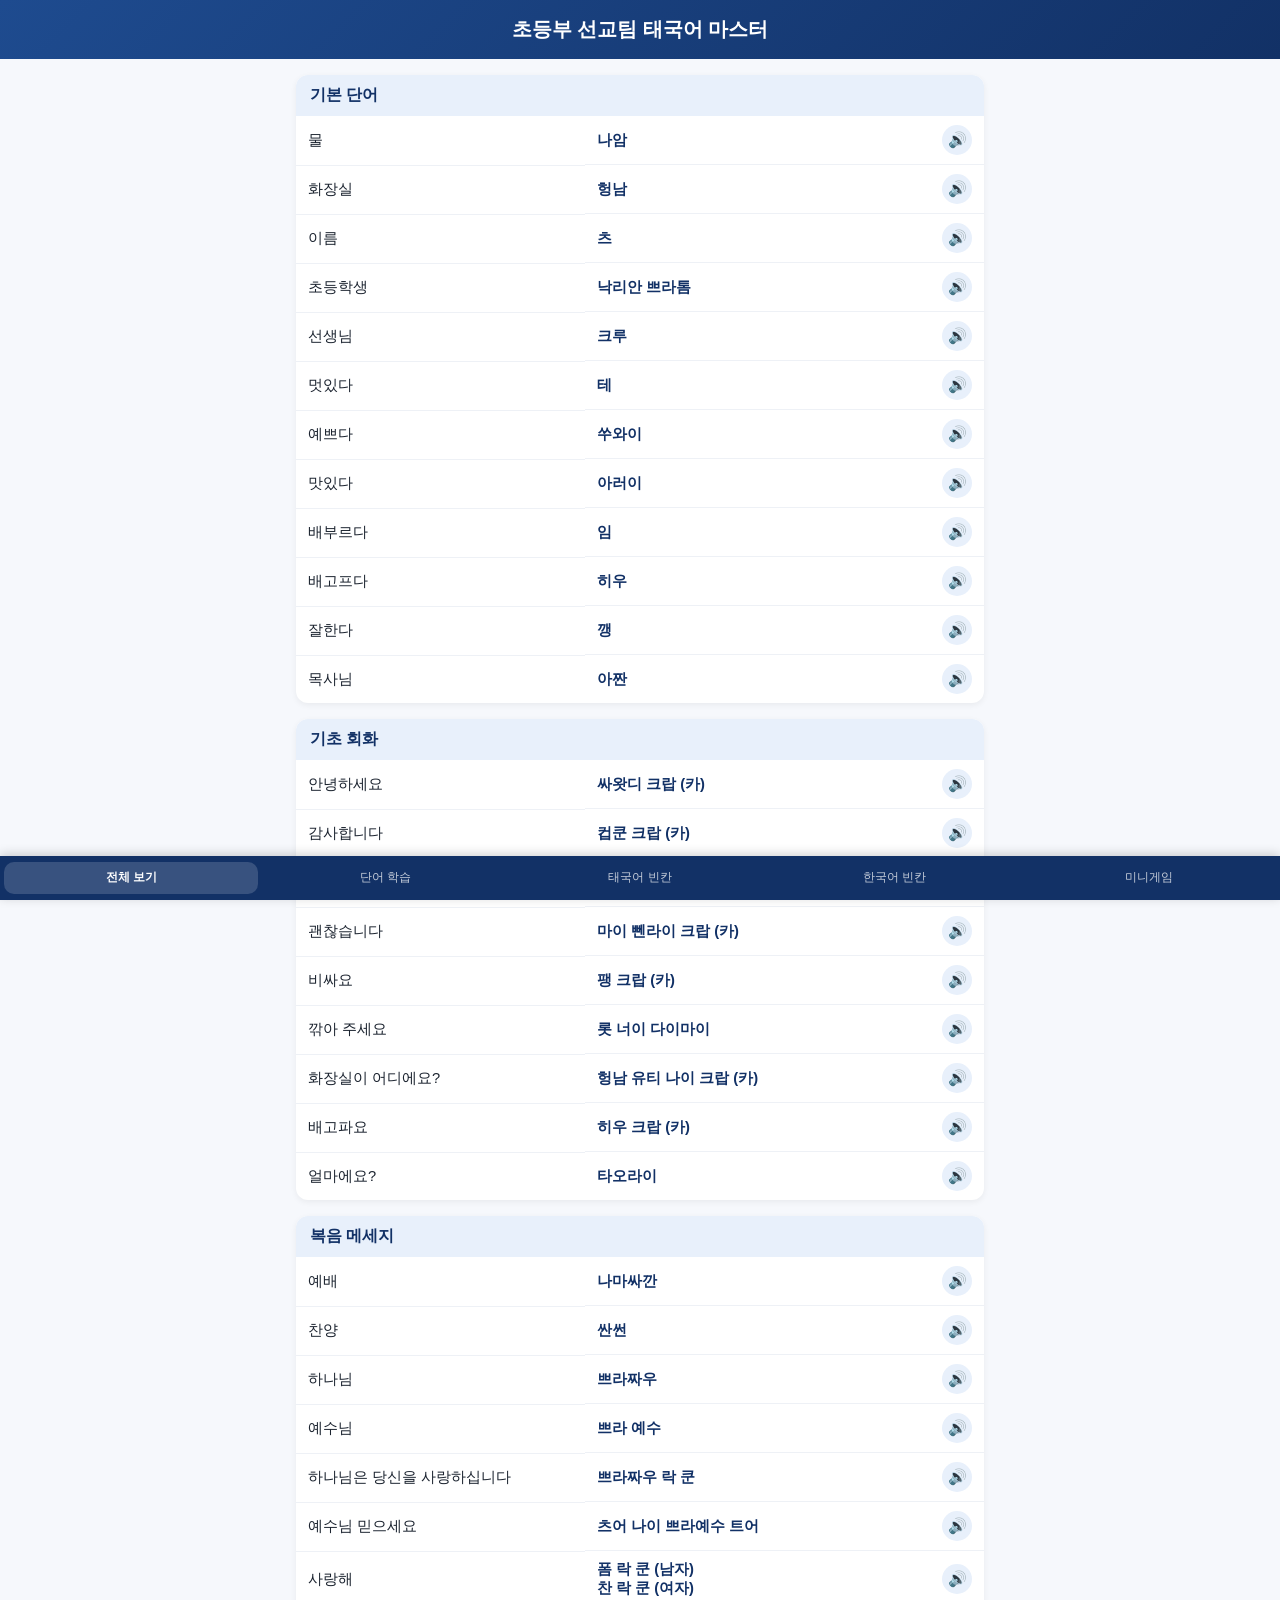
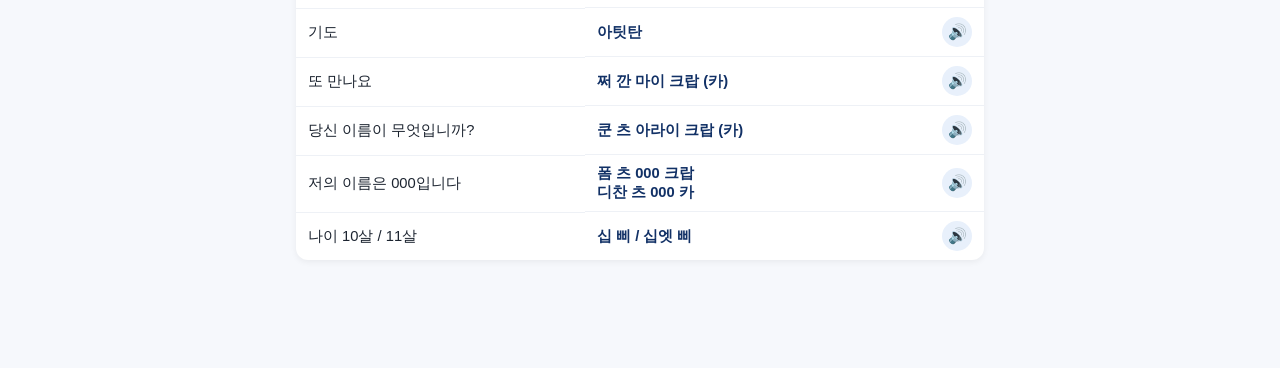
<file: index.html>
<!DOCTYPE html>
<html lang="ko">
<head>
<meta charset="UTF-8">
<meta name="viewport" content="width=device-width, initial-scale=1.0">
<title>초등부 선교팀 태국어 마스터</title>
<style>
  :root{
    --blue:#1e4b8f;
    --blue-dark:#123166;
    --blue-light:#e8f0fb;
    --accent:#f2994a;
    --good:#2e9e5b;
    --bad:#d64545;
    --bg:#f6f8fc;
    --card:#ffffff;
    --text:#1c2430;
    --muted:#6b7686;
  }
  *{box-sizing:border-box;}
  body{
    margin:0; font-family:"Malgun Gothic","Apple SD Gothic Neo",sans-serif;
    background:var(--bg); color:var(--text);
  }
  header{
    background:linear-gradient(135deg,var(--blue),var(--blue-dark));
    color:#fff; padding:16px; text-align:center;
    position:sticky; top:0; z-index:5;
  }
  header h1{margin:0; font-size:1.25rem;}

  nav#tabs{
    position:fixed; left:0; right:0; bottom:0; z-index:20;
    display:flex; background:var(--blue-dark);
    box-shadow:0 -2px 10px rgba(0,0,0,0.18);
    padding:6px 4px calc(6px + env(safe-area-inset-bottom));
  }
  nav#tabs button{
    flex:1; background:transparent; color:rgba(255,255,255,0.75);
    border:none; border-radius:10px; padding:8px 2px;
    font-size:0.74rem; cursor:pointer; white-space:nowrap;
  }
  nav#tabs button.active{background:rgba(255,255,255,0.16); color:#fff; font-weight:bold;}

  main{max-width:720px; margin:0 auto; padding:16px 16px 92px;}
  section{display:none;}
  section.active{display:block;}
  .card-cat{
    background:var(--card); border-radius:12px; margin-bottom:16px;
    box-shadow:0 2px 6px rgba(0,0,0,0.06); overflow:hidden;
  }
  .card-cat h2{
    margin:0; background:var(--blue-light); color:var(--blue-dark);
    padding:10px 14px; font-size:1rem;
  }
  table{width:100%; border-collapse:collapse;}
  td{padding:9px 12px; border-bottom:1px solid #eef1f6; font-size:0.92rem; vertical-align:middle;}
  tr:last-child td{border-bottom:none;}
  td.ko{width:42%; color:var(--text);}
  td.th{color:var(--blue-dark); font-weight:600; display:flex; align-items:center; justify-content:space-between; gap:6px;}
  .th-text{flex:1;}
  .speak-btn{
    flex:0 0 auto; background:var(--blue-light); border:none; border-radius:50%;
    width:30px; height:30px; font-size:0.95rem; cursor:pointer; color:var(--blue-dark);
  }
  .speak-btn:active{transform:scale(0.9);}

  /* Flashcard */
  .fc-wrap{text-align:center;}
  .fc-controls{display:flex; justify-content:space-between; align-items:center; margin-bottom:10px;}
  .fc-controls select{padding:6px 8px; border-radius:8px; border:1px solid #ccd4e0;}
  .fc-progress{font-size:0.85rem; color:var(--muted);}
  .flashcard{
    background:var(--card); border-radius:16px; min-height:180px;
    display:flex; align-items:center; justify-content:center; flex-direction:column;
    box-shadow:0 4px 14px rgba(0,0,0,0.08); cursor:pointer; padding:24px;
    margin-bottom:14px; user-select:none;
  }
  .flashcard .front{font-size:1.5rem; font-weight:bold;}
  .flashcard .back{font-size:1.3rem; color:var(--blue); margin-top:10px; font-weight:600; display:flex; align-items:center; gap:10px;}
  .flashcard .hint{font-size:0.8rem; color:var(--muted); margin-top:12px;}
  .fc-nav{display:flex; gap:10px; justify-content:center;}

  button.btn{
    background:var(--blue); color:#fff; border:none; border-radius:10px;
    padding:10px 18px; font-size:0.9rem; cursor:pointer;
  }
  button.btn.secondary{background:#e3e8f2; color:var(--blue-dark);}
  button.btn.accent{background:var(--accent);}
  button.btn:active{transform:scale(0.97);}

  /* Quiz */
  .quiz-box{background:var(--card); border-radius:14px; padding:20px; box-shadow:0 2px 8px rgba(0,0,0,0.06);}
  .quiz-q{font-size:1.3rem; font-weight:bold; text-align:center; margin-bottom:16px;}
  .quiz-box input{
    width:100%; padding:12px; font-size:1rem; border-radius:10px;
    border:2px solid #ccd4e0; margin-bottom:12px;
  }
  .quiz-box input.correct{border-color:var(--good); background:#eafaf0;}
  .quiz-box input.wrong{border-color:var(--bad); background:#fdecec;}
  .quiz-feedback{min-height:24px; font-size:0.9rem; margin-bottom:10px; text-align:center;}
  .quiz-feedback.good{color:var(--good); font-weight:bold;}
  .quiz-feedback.bad{color:var(--bad); font-weight:bold;}
  .quiz-actions{display:flex; gap:10px; justify-content:center;}
  .quiz-score{text-align:right; font-size:0.85rem; color:var(--muted); margin-bottom:8px;}

  /* Game common */
  .game-modes{display:flex; gap:6px; margin-bottom:14px;}
  .game-modes button{
    flex:1; background:var(--card); border:2px solid transparent; border-radius:10px;
    padding:9px 4px; font-size:0.78rem; cursor:pointer; color:var(--text);
    box-shadow:0 2px 6px rgba(0,0,0,0.06);
  }
  .game-modes button.active{border-color:var(--blue); color:var(--blue); font-weight:bold;}
  .game-panel{display:none;}
  .game-panel.active{display:block;}
  .game-bar{display:flex; justify-content:space-between; align-items:center; margin-bottom:12px; font-size:0.9rem;}

  .game-grid{display:grid; grid-template-columns:repeat(3,1fr); gap:8px;}
  .game-cell{
    background:var(--card); border-radius:10px; min-height:74px;
    display:flex; align-items:center; justify-content:center; text-align:center;
    padding:6px; font-size:0.85rem; font-weight:600; cursor:pointer;
    box-shadow:0 2px 6px rgba(0,0,0,0.06); border:2px solid transparent;
  }
  .game-cell.selected{border-color:var(--accent);}
  .game-cell.matched{background:#e2f7ea; color:var(--good); border-color:var(--good); cursor:default;}
  .game-cell.wrong{border-color:var(--bad);}
  .game-win{text-align:center; font-weight:bold; color:var(--good); margin-top:14px;}

  .choice-q{background:var(--card); border-radius:14px; padding:24px; text-align:center; font-size:1.3rem; font-weight:bold; box-shadow:0 2px 8px rgba(0,0,0,0.06); margin-bottom:14px;}
  .choice-options{display:grid; grid-template-columns:1fr 1fr; gap:10px;}
  .choice-opt{
    background:var(--card); border:2px solid #ccd4e0; border-radius:10px; padding:14px 8px;
    font-size:0.95rem; font-weight:600; cursor:pointer; box-shadow:0 2px 6px rgba(0,0,0,0.06);
  }
  .choice-opt.correct{border-color:var(--good); background:#eafaf0; color:var(--good);}
  .choice-opt.wrong{border-color:var(--bad); background:#fdecec; color:var(--bad);}
  .choice-opt[disabled]{cursor:default;}

  .typing-timer{font-size:1.6rem; font-weight:bold; text-align:center; color:var(--blue-dark); margin-bottom:10px;}
  .typing-result{text-align:center; font-weight:bold; margin-top:14px; font-size:1.1rem;}
</style>
</head>
<body>

<header>
  <h1>초등부 선교팀 태국어 마스터</h1>
</header>

<nav id="tabs">
  <button data-tab="all" class="active">전체 보기</button>
  <button data-tab="flash">단어 학습</button>
  <button data-tab="quiz-kt">태국어 빈칸</button>
  <button data-tab="quiz-tk">한국어 빈칸</button>
  <button data-tab="game">미니게임</button>
</nav>

<main>

  <!-- 1. 전체 보기 -->
  <section id="tab-all" class="active"></section>

  <!-- 2. 단어 학습 (플래시카드) -->
  <section id="tab-flash">
    <div class="fc-wrap">
      <div class="fc-controls">
        <select id="fc-cat"></select>
        <span class="fc-progress" id="fc-progress"></span>
      </div>
      <div class="flashcard" id="flashcard">
        <div class="front" id="fc-front">-</div>
        <div class="back" id="fc-back" style="display:none;">
          <span id="fc-back-text">-</span>
          <button class="speak-btn" id="fc-speak" title="발음 듣기">🔊</button>
        </div>
        <div class="hint" id="fc-hint">카드를 눌러 정답 확인</div>
      </div>
      <div class="fc-nav">
        <button class="btn secondary" id="fc-prev">◀ 이전</button>
        <button class="btn accent" id="fc-shuffle">🔀 섞기</button>
        <button class="btn secondary" id="fc-next">다음 ▶</button>
      </div>
    </div>
  </section>

  <!-- 3. 태국어 빈칸 (한국어 제시) -->
  <section id="tab-quiz-kt">
    <div class="quiz-score" id="kt-score">0 / 0</div>
    <div class="quiz-box">
      <div class="quiz-q" id="kt-q">-</div>
      <input type="text" id="kt-input" placeholder="태국어 발음을 입력하세요">
      <div class="quiz-feedback" id="kt-feedback"></div>
      <div class="quiz-actions">
        <button class="btn" id="kt-check">확인</button>
        <button class="btn secondary" id="kt-next">다음 문제 ▶</button>
      </div>
    </div>
  </section>

  <!-- 4. 한국어 빈칸 (태국어 제시) -->
  <section id="tab-quiz-tk">
    <div class="quiz-score" id="tk-score">0 / 0</div>
    <div class="quiz-box">
      <div class="quiz-q" id="tk-q">-</div>
      <input type="text" id="tk-input" placeholder="한국어 뜻을 입력하세요">
      <div class="quiz-feedback" id="tk-feedback"></div>
      <div class="quiz-actions">
        <button class="btn" id="tk-check">확인</button>
        <button class="btn secondary" id="tk-next">다음 문제 ▶</button>
      </div>
    </div>
  </section>

  <!-- 5. 미니게임 -->
  <section id="tab-game">
    <div class="game-modes">
      <button data-mode="match" class="active">🧩 짝맞추기</button>
      <button data-mode="choice">🔘 4지선다</button>
      <button data-mode="typing">⌨️ 타이핑 챌린지</button>
    </div>

    <div class="game-panel active" id="game-match">
      <div class="game-bar">
        <span id="game-status">한국어-태국어 짝을 맞춰보세요</span>
        <button class="btn secondary" id="game-restart">🔄 새 게임</button>
      </div>
      <div class="game-grid" id="game-grid"></div>
      <div class="game-win" id="game-win" style="display:none;">🎉 모두 맞췄습니다! 새 게임을 눌러 다시 도전하세요.</div>
    </div>

    <div class="game-panel" id="game-choice">
      <div class="game-bar">
        <span id="choice-score">맞은 개수 0 / 0</span>
        <button class="btn secondary" id="choice-restart">🔄 새 라운드</button>
      </div>
      <div class="choice-q" id="choice-q">-</div>
      <div class="choice-options" id="choice-options"></div>
    </div>

    <div class="game-panel" id="game-typing">
      <div class="game-bar">
        <span id="typing-score">맞은 개수 0</span>
        <button class="btn secondary" id="typing-restart">▶ 다시 시작</button>
      </div>
      <div class="typing-timer" id="typing-timer">60초</div>
      <div class="quiz-box">
        <div class="quiz-q" id="typing-q">-</div>
        <input type="text" id="typing-input" placeholder="태국어 발음을 입력 후 Enter">
        <div class="quiz-feedback" id="typing-feedback"></div>
      </div>
      <div class="typing-result" id="typing-result"></div>
    </div>
  </section>

</main>

<script>
// ---------- 데이터 ----------
const DATA = {
  words: {
    title: "기본 단어",
    words: [
      ["물", "나암", "น้ำ"],
      ["화장실", "헝남", "ห้องน้ำ"],
      ["이름", "츠", "ชื่อ"],
      ["초등학생", "낙리안 쁘라톰", "นักเรียนประถม"],
      ["선생님", "크루", "ครู"],
      ["멋있다", "테", "เท่"],
      ["예쁘다", "쑤와이", "สวย"],
      ["맛있다", "아러이", "อร่อย"],
      ["배부르다", "임", "อิ่ม"],
      ["배고프다", "히우", "หิว"],
      ["잘한다", "깽", "เก่ง"],
      ["목사님", "아짠", "อาจารย์"]
    ]
  },
  conversation: {
    title: "기초 회화",
    words: [
      ["안녕하세요", "싸왓디 크랍 (카)", "สวัสดีครับ / ค่ะ"],
      ["감사합니다", "컵쿤 크랍 (카)", "ขอบคุณครับ / ค่ะ"],
      ["실례(미안)합니다", "커톳 크랍 (카)", "ขอโทษครับ / ค่ะ"],
      ["괜찮습니다", "마이 뻰라이 크랍 (카)", "ไม่เป็นไรครับ / ค่ะ"],
      ["비싸요", "팽 크랍 (카)", "แพงครับ / ค่ะ"],
      ["깎아 주세요", "롯 너이 다이마이", "ลดหน่อยได้ไหม"],
      ["화장실이 어디에요?", "헝남 유티 나이 크랍 (카)", "ห้องน้ำอยู่ที่ไหนครับ / คะ"],
      ["배고파요", "히우 크랍 (카)", "หิวครับ / ค่ะ"],
      ["얼마에요?", "타오라이", "เท่าไหร่"]
    ]
  },
  gospel: {
    title: "복음 메세지",
    words: [
      ["예배", "나마싸깐", "นมัสการ"],
      ["찬양", "싼썬", "สรรเสริญ"],
      ["하나님", "쁘라짜우", "พระเจ้า"],
      ["예수님", "쁘라 예수", "พระเยซู"],
      ["하나님은 당신을 사랑하십니다", "쁘라짜우 락 쿤", "พระเจ้ารักคุณ"],
      ["예수님 믿으세요", "츠어 나이 쁘라예수 트어", "เชื่อในพระเยซูเถอะ"],
      ["사랑해", "폼 락 쿤 (남자)\n찬 락 쿤 (여자)", "ผมรักคุณ (남자)\nฉันรักคุณ (여자)"],
      ["기도", "아팃탄", "อธิษฐาน"],
      ["또 만나요", "쩌 깐 마이 크랍 (카)", "เจอกันใหม่ครับ / ค่ะ"],
      ["당신 이름이 무엇입니까?", "쿤 츠 아라이 크랍 (카)", "คุณชื่ออะไรครับ / คะ"],
      ["저의 이름은 000입니다", "폼 츠 000 크랍\n디찬 츠 000 카", "ผมชื่อ...ครับ\nดิฉันชื่อ...ค่ะ"],
      ["나이 10살 / 11살", "십 삐 / 십엣 삐", "สิบปี / สิบเอ็ดปี"]
    ]
  }
};

const ALL = [];
Object.entries(DATA).forEach(([key, cat]) => {
  cat.words.forEach(([ko, th, tts]) => ALL.push({ cat: key, catTitle: cat.title, ko, th, tts }));
});

// ---------- 정답 비교 유틸 ----------
function normalize(s){
  return s.replace(/\s+/g,'').replace(/[()?.!,]/g,'').toLowerCase();
}
function answerSet(raw){
  const segs = raw.split(/[\n\/]/).map(s=>s.trim()).filter(Boolean);
  const set = new Set();
  segs.forEach(seg=>{
    set.add(normalize(seg));
    const stripped = seg.replace(/\([^)]*\)/g,'').trim();
    if(stripped) set.add(normalize(stripped));
    const inlined = seg.replace(/\(([^)]*)\)/g,'$1').trim();
    if(inlined) set.add(normalize(inlined));
  });
  return set;
}
function isCorrect(userInput, raw){
  const u = normalize(userInput);
  if(!u) return false;
  return answerSet(raw).has(u);
}
function primaryLabel(raw){
  return raw.split(/[\n\/]/)[0].replace(/\([^)]*\)/g,'').trim();
}

// ---------- 발음 듣기 (TTS, 실제 태국어 음성) ----------
function speakThai(raw){
  if(!('speechSynthesis' in window)) return;
  const main = raw.split(/[\n\/]/)[0].replace(/\([^)]*\)/g,'').trim();
  const utter = new SpeechSynthesisUtterance(main);
  utter.lang = 'th-TH';
  utter.rate = 0.85;
  speechSynthesis.cancel();
  speechSynthesis.speak(utter);
}

// ---------- 탭 전환 ----------
document.querySelectorAll('#tabs button').forEach(btn=>{
  btn.addEventListener('click', ()=>{
    document.querySelectorAll('#tabs button').forEach(b=>b.classList.remove('active'));
    document.querySelectorAll('main section').forEach(s=>s.classList.remove('active'));
    btn.classList.add('active');
    document.getElementById('tab-'+btn.dataset.tab).classList.add('active');
  });
});

// ---------- 1. 전체 보기 ----------
function renderAll(){
  const el = document.getElementById('tab-all');
  let globalIdx = 0;
  el.innerHTML = Object.values(DATA).map(cat=>`
    <div class="card-cat">
      <h2>${cat.title}</h2>
      <table>${cat.words.map(([ko,th])=>{
        const i = globalIdx++;
        return `<tr><td class="ko">${ko}</td><td class="th"><span class="th-text">${th.replace(/\n/g,'<br>')}</span><button class="speak-btn" data-i="${i}" title="발음 듣기">🔊</button></td></tr>`;
      }).join('')}</table>
    </div>
  `).join('');
  el.querySelectorAll('.speak-btn').forEach(btn=>{
    btn.addEventListener('click', ()=>speakThai(ALL[Number(btn.dataset.i)].tts));
  });
}
renderAll();

// ---------- 2. 플래시카드 ----------
let fcList = [...ALL];
let fcIndex = 0;
let fcFlipped = false;

const fcCatSel = document.getElementById('fc-cat');
fcCatSel.innerHTML = `<option value="all">전체</option>` +
  Object.entries(DATA).map(([k,c])=>`<option value="${k}">${c.title}</option>`).join('');

function fcApplyFilter(){
  const v = fcCatSel.value;
  fcList = v==='all' ? [...ALL] : ALL.filter(w=>w.cat===v);
  fcIndex = 0;
  fcFlipped = false;
  renderFlashcard();
}
fcCatSel.addEventListener('change', fcApplyFilter);

function renderFlashcard(){
  const w = fcList[fcIndex];
  document.getElementById('fc-front').textContent = w ? w.ko : '-';
  document.getElementById('fc-back-text').textContent = w ? w.th.replace(/\n/g,' / ') : '-';
  document.getElementById('fc-back').style.display = fcFlipped ? 'flex' : 'none';
  document.getElementById('fc-hint').style.display = fcFlipped ? 'none' : 'block';
  document.getElementById('fc-progress').textContent = fcList.length ? `${fcIndex+1} / ${fcList.length}` : '0 / 0';
}
document.getElementById('flashcard').addEventListener('click', ()=>{
  fcFlipped = !fcFlipped;
  renderFlashcard();
});
document.getElementById('fc-speak').addEventListener('click', (e)=>{
  e.stopPropagation();
  const w = fcList[fcIndex];
  if(w) speakThai(w.tts);
});
document.getElementById('fc-next').addEventListener('click', ()=>{
  if(!fcList.length) return;
  fcIndex = (fcIndex+1) % fcList.length;
  fcFlipped = false;
  renderFlashcard();
});
document.getElementById('fc-prev').addEventListener('click', ()=>{
  if(!fcList.length) return;
  fcIndex = (fcIndex-1+fcList.length) % fcList.length;
  fcFlipped = false;
  renderFlashcard();
});
document.getElementById('fc-shuffle').addEventListener('click', ()=>{
  for(let i=fcList.length-1;i>0;i--){
    const j = Math.floor(Math.random()*(i+1));
    [fcList[i],fcList[j]]=[fcList[j],fcList[i]];
  }
  fcIndex = 0; fcFlipped = false;
  renderFlashcard();
});
renderFlashcard();

// ---------- 3/4. 빈칸 퀴즈 (공통 로직) ----------
function makeQuiz(prefix, getQuestion, getRawAnswer){
  let order = [];
  let idx = 0;
  let score = 0, total = 0;
  let answered = false;

  function shuffleOrder(){
    order = ALL.map((_,i)=>i);
    for(let i=order.length-1;i>0;i--){
      const j = Math.floor(Math.random()*(i+1));
      [order[i],order[j]]=[order[j],order[i]];
    }
    idx = 0;
  }
  shuffleOrder();

  const qEl = document.getElementById(`${prefix}-q`);
  const inputEl = document.getElementById(`${prefix}-input`);
  const feedbackEl = document.getElementById(`${prefix}-feedback`);
  const scoreEl = document.getElementById(`${prefix}-score`);
  const checkBtn = document.getElementById(`${prefix}-check`);
  const nextBtn = document.getElementById(`${prefix}-next`);

  function render(){
    const w = ALL[order[idx]];
    qEl.textContent = getQuestion(w);
    inputEl.value = '';
    inputEl.classList.remove('correct','wrong');
    feedbackEl.textContent = '';
    feedbackEl.className = 'quiz-feedback';
    scoreEl.textContent = `${score} / ${total}`;
    answered = false;
    inputEl.focus();
  }

  function check(){
    if(answered) return;
    const w = ALL[order[idx]];
    const raw = getRawAnswer(w);
    const ok = isCorrect(inputEl.value, raw);
    answered = true;
    total++;
    if(ok){
      score++;
      inputEl.classList.add('correct');
      feedbackEl.textContent = '정답입니다! 🎉';
      feedbackEl.className = 'quiz-feedback good';
    } else {
      inputEl.classList.add('wrong');
      feedbackEl.textContent = `아쉬워요. 정답: ${raw.replace(/\n/g,' / ')}`;
      feedbackEl.className = 'quiz-feedback bad';
    }
    scoreEl.textContent = `${score} / ${total}`;
  }

  function next(){
    idx++;
    if(idx >= order.length) shuffleOrder();
    render();
  }

  checkBtn.addEventListener('click', check);
  nextBtn.addEventListener('click', next);
  inputEl.addEventListener('keydown', e=>{
    if(e.key==='Enter'){ e.preventDefault(); answered ? next() : check(); }
  });

  render();
}

makeQuiz('kt', w=>w.ko, w=>w.th);
makeQuiz('tk', w=>w.th.replace(/\n/g,' / '), w=>w.ko);

// ---------- 5. 미니게임 ----------
document.querySelectorAll('.game-modes button').forEach(btn=>{
  btn.addEventListener('click', ()=>{
    document.querySelectorAll('.game-modes button').forEach(b=>b.classList.remove('active'));
    document.querySelectorAll('.game-panel').forEach(p=>p.classList.remove('active'));
    btn.classList.add('active');
    document.getElementById('game-'+btn.dataset.mode).classList.add('active');
  });
});

// 5-1. 짝맞추기
const gameGrid = document.getElementById('game-grid');
const gameStatus = document.getElementById('game-status');
const gameWin = document.getElementById('game-win');
let gameCells = [];
let gameSelected = [];
let gameMatchedCount = 0;
let gamePairCount = 6;

function startMatchGame(){
  gameWin.style.display = 'none';
  gameSelected = [];
  gameMatchedCount = 0;
  const pool = ALL.filter(w => normalize(w.ko) !== normalize(primaryLabel(w.th)));
  for(let i=pool.length-1;i>0;i--){
    const j = Math.floor(Math.random()*(i+1));
    [pool[i],pool[j]]=[pool[j],pool[i]];
  }
  const picks = pool.slice(0, gamePairCount);
  let cells = [];
  picks.forEach((w,i)=>{
    cells.push({pairId:i, text:w.ko, matched:false});
    cells.push({pairId:i, text:primaryLabel(w.th), matched:false});
  });
  for(let i=cells.length-1;i>0;i--){
    const j = Math.floor(Math.random()*(i+1));
    [cells[i],cells[j]]=[cells[j],cells[i]];
  }
  gameCells = cells;
  renderMatchGame();
  gameStatus.textContent = `한국어-태국어 짝을 맞춰보세요 (0 / ${gamePairCount})`;
}

function renderMatchGame(){
  gameGrid.innerHTML = gameCells.map((c,i)=>`
    <div class="game-cell ${c.matched?'matched':''}" data-i="${i}">${c.text}</div>
  `).join('');
  gameGrid.querySelectorAll('.game-cell').forEach(el=>{
    el.addEventListener('click', onMatchCellClick);
  });
}

function onMatchCellClick(e){
  const i = Number(e.currentTarget.dataset.i);
  const cell = gameCells[i];
  if(cell.matched || gameSelected.includes(i)) return;
  if(gameSelected.length >= 2) return;

  e.currentTarget.classList.add('selected');
  gameSelected.push(i);

  if(gameSelected.length === 2){
    const [a,b] = gameSelected;
    const cellA = gameCells[a], cellB = gameCells[b];
    if(cellA.pairId === cellB.pairId){
      cellA.matched = true; cellB.matched = true;
      gameMatchedCount++;
      gameSelected = [];
      renderMatchGame();
      gameStatus.textContent = `한국어-태국어 짝을 맞춰보세요 (${gameMatchedCount} / ${gamePairCount})`;
      if(gameMatchedCount === gamePairCount){
        gameWin.style.display = 'block';
        gameStatus.textContent = '완료!';
      }
    } else {
      const elA = gameGrid.querySelector(`[data-i="${a}"]`);
      const elB = gameGrid.querySelector(`[data-i="${b}"]`);
      elA.classList.add('wrong'); elB.classList.add('wrong');
      setTimeout(()=>{
        elA.classList.remove('selected','wrong');
        elB.classList.remove('selected','wrong');
        gameSelected = [];
      }, 600);
    }
  }
}
document.getElementById('game-restart').addEventListener('click', startMatchGame);
startMatchGame();

// 5-2. 4지선다
const choiceQEl = document.getElementById('choice-q');
const choiceOptEl = document.getElementById('choice-options');
const choiceScoreEl = document.getElementById('choice-score');
let choiceOrder = [];
let choiceIdx = 0;
let choiceScore = 0, choiceTotal = 0;
let choiceAnswered = false;

function shuffleArr(arr){
  const a = [...arr];
  for(let i=a.length-1;i>0;i--){
    const j = Math.floor(Math.random()*(i+1));
    [a[i],a[j]]=[a[j],a[i]];
  }
  return a;
}

function startChoiceGame(){
  choiceOrder = shuffleArr(ALL.map((_,i)=>i));
  choiceIdx = 0; choiceScore = 0; choiceTotal = 0;
  renderChoice();
}

function renderChoice(){
  choiceAnswered = false;
  const w = ALL[choiceOrder[choiceIdx]];
  choiceQEl.textContent = w.ko;
  const correct = primaryLabel(w.th);
  const distractors = shuffleArr(ALL.filter(x=>x!==w).map(x=>primaryLabel(x.th)))
    .filter(label => label !== correct)
    .slice(0,3);
  const options = shuffleArr([correct, ...distractors]);
  choiceOptEl.innerHTML = options.map(opt=>`<button class="choice-opt" data-answer="${opt===correct ? 'correct':'wrong'}">${opt}</button>`).join('');
  choiceOptEl.querySelectorAll('.choice-opt').forEach(btn=>{
    btn.addEventListener('click', onChoiceClick);
  });
  choiceScoreEl.textContent = `맞은 개수 ${choiceScore} / ${choiceTotal}`;
}

function onChoiceClick(e){
  if(choiceAnswered) return;
  choiceAnswered = true;
  choiceTotal++;
  const picked = e.currentTarget;
  const isRight = picked.dataset.answer === 'correct';
  if(isRight) choiceScore++;
  choiceOptEl.querySelectorAll('.choice-opt').forEach(btn=>{
    btn.disabled = true;
    if(btn.dataset.answer === 'correct') btn.classList.add('correct');
    else if(btn === picked) btn.classList.add('wrong');
  });
  choiceScoreEl.textContent = `맞은 개수 ${choiceScore} / ${choiceTotal}`;
  setTimeout(()=>{
    choiceIdx = (choiceIdx+1) % choiceOrder.length;
    if(choiceIdx === 0) choiceOrder = shuffleArr(ALL.map((_,i)=>i));
    renderChoice();
  }, 900);
}
document.getElementById('choice-restart').addEventListener('click', startChoiceGame);
startChoiceGame();

// 5-3. 타이핑 챌린지
const typingTimerEl = document.getElementById('typing-timer');
const typingQEl = document.getElementById('typing-q');
const typingInputEl = document.getElementById('typing-input');
const typingFeedbackEl = document.getElementById('typing-feedback');
const typingScoreEl = document.getElementById('typing-score');
const typingResultEl = document.getElementById('typing-result');
let typingTimeLeft = 60;
let typingTimerId = null;
let typingScore = 0;
let typingWord = null;
let typingRunning = false;

function typingNextWord(){
  typingWord = ALL[Math.floor(Math.random()*ALL.length)];
  typingQEl.textContent = typingWord.ko;
  typingInputEl.value = '';
  typingFeedbackEl.textContent = '';
}

function startTypingGame(){
  clearInterval(typingTimerId);
  typingTimeLeft = 60;
  typingScore = 0;
  typingRunning = true;
  typingResultEl.textContent = '';
  typingInputEl.disabled = false;
  typingScoreEl.textContent = `맞은 개수 ${typingScore}`;
  typingTimerEl.textContent = `${typingTimeLeft}초`;
  typingNextWord();
  typingInputEl.focus();
  typingTimerId = setInterval(()=>{
    typingTimeLeft--;
    typingTimerEl.textContent = `${typingTimeLeft}초`;
    if(typingTimeLeft <= 0) endTypingGame();
  }, 1000);
}

function endTypingGame(){
  clearInterval(typingTimerId);
  typingRunning = false;
  typingInputEl.disabled = true;
  typingResultEl.textContent = `⏰ 종료! 최종 점수: ${typingScore}개`;
}

typingInputEl.addEventListener('keydown', e=>{
  if(e.key !== 'Enter' || !typingRunning) return;
  e.preventDefault();
  const ok = isCorrect(typingInputEl.value, typingWord.th);
  if(ok){
    typingScore++;
    typingFeedbackEl.textContent = '정답! 🎉';
    typingFeedbackEl.className = 'quiz-feedback good';
  } else {
    typingFeedbackEl.textContent = `정답: ${typingWord.th.replace(/\n/g,' / ')}`;
    typingFeedbackEl.className = 'quiz-feedback bad';
  }
  typingScoreEl.textContent = `맞은 개수 ${typingScore}`;
  typingNextWord();
});
document.getElementById('typing-restart').addEventListener('click', startTypingGame);
typingQEl.textContent = '준비 완료! "다시 시작"을 눌러 60초 타이핑 챌린지를 시작하세요';
typingInputEl.disabled = true;
</script>
</body>
</html>
</file>
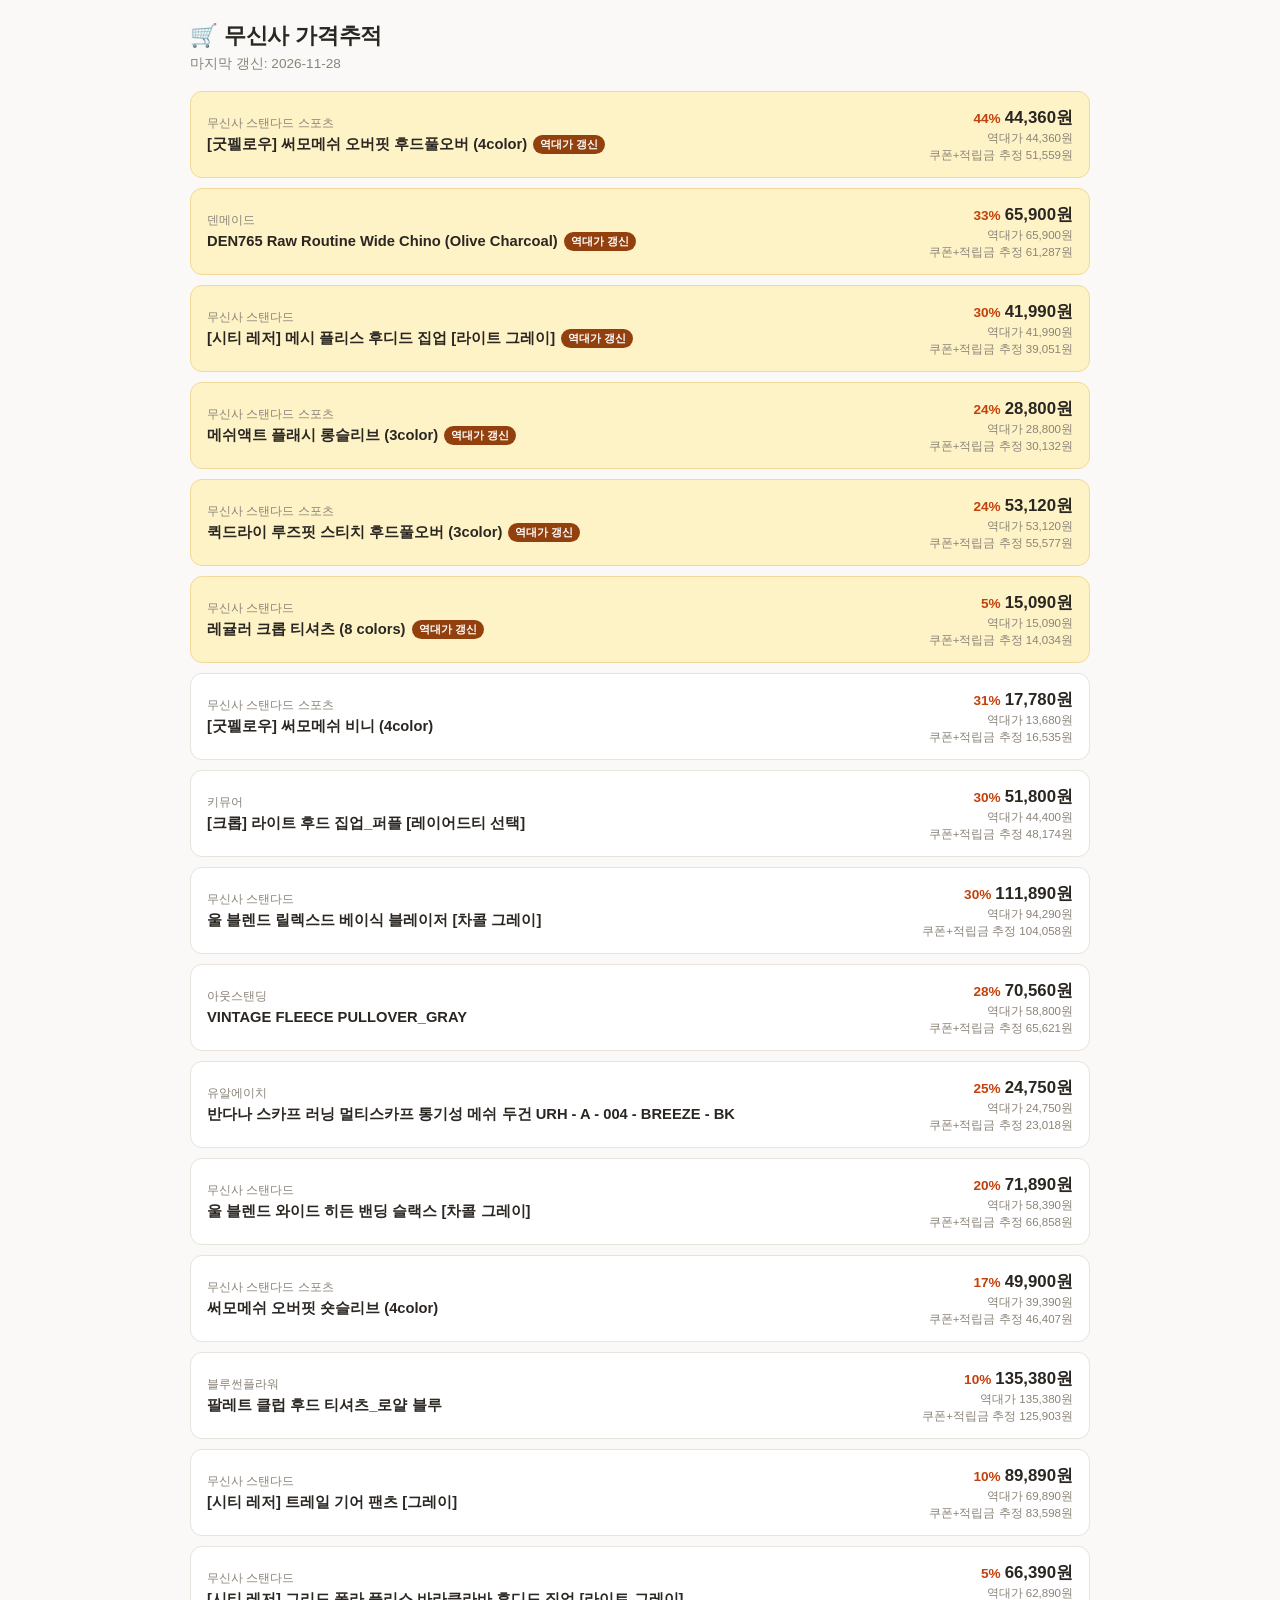
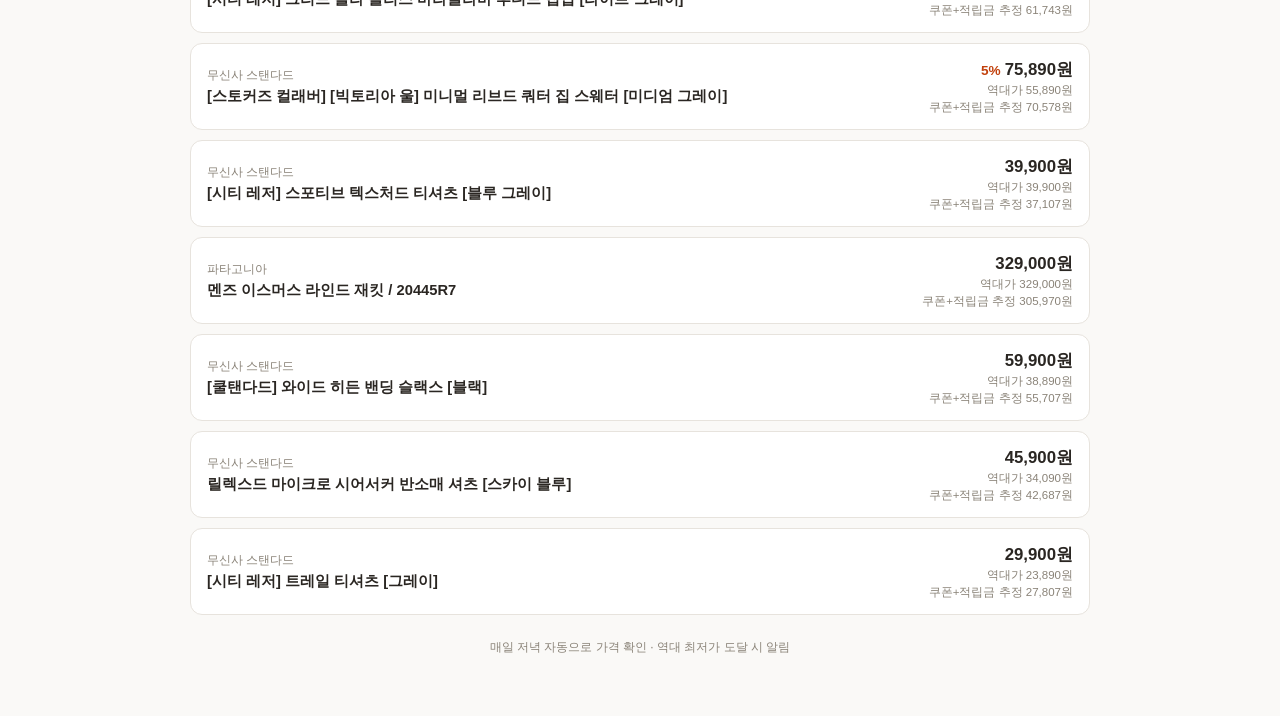
<file: musinsa-price-tracker/index.html>
<!doctype html>
<html lang="ko">
<head>
<meta charset="utf-8">
<meta name="viewport" content="width=device-width, initial-scale=1">
<title>무신사 가격추적</title>
<style>
  :root {
    --bg: #faf9f7;
    --card: #ffffff;
    --border: #e7e3dd;
    --text: #2a2622;
    --muted: #8a8378;
    --accent: #c2410c;
    --accent-bg: #fff1e8;
    --record-bg: #fef3c7;
    --record-text: #92400e;
  }
  * { box-sizing: border-box; }
  body {
    margin: 0;
    background: var(--bg);
    color: var(--text);
    font-family: -apple-system, BlinkMacSystemFont, "Pretendard", "Apple SD Gothic Neo", "Malgun Gothic", sans-serif;
    padding: 20px 16px 60px;
  }
  header {
    max-width: 900px;
    margin: 0 auto 18px;
  }
  h1 {
    font-size: 1.4rem;
    margin: 0 0 4px;
    letter-spacing: -0.01em;
  }
  .sub {
    color: var(--muted);
    font-size: 0.85rem;
  }
  .wrap {
    max-width: 900px;
    margin: 0 auto;
  }
  .status {
    padding: 12px 14px;
    background: var(--card);
    border: 1px solid var(--border);
    border-radius: 10px;
    margin-bottom: 14px;
    font-size: 0.85rem;
    color: var(--muted);
  }
  .grid {
    display: grid;
    gap: 10px;
  }
  .row {
    background: var(--card);
    border: 1px solid var(--border);
    border-radius: 12px;
    padding: 14px 16px;
    display: grid;
    grid-template-columns: 1fr auto;
    gap: 10px;
    align-items: center;
    text-decoration: none;
    color: inherit;
  }
  .row.record {
    background: var(--record-bg);
    border-color: #f3d999;
  }
  .name {
    font-size: 0.92rem;
    font-weight: 600;
    line-height: 1.35;
  }
  .brand {
    font-size: 0.75rem;
    color: var(--muted);
    margin-bottom: 3px;
  }
  .badge {
    display: inline-block;
    font-size: 0.68rem;
    font-weight: 700;
    padding: 2px 7px;
    border-radius: 999px;
    background: var(--record-text);
    color: #fff;
    margin-left: 6px;
    vertical-align: middle;
  }
  .prices {
    text-align: right;
    white-space: nowrap;
  }
  .price {
    font-size: 1.05rem;
    font-weight: 700;
    font-variant-numeric: tabular-nums;
  }
  .discount {
    color: var(--accent);
    font-weight: 700;
    font-size: 0.85rem;
    margin-right: 4px;
  }
  .lowest {
    font-size: 0.72rem;
    color: var(--muted);
    margin-top: 2px;
    font-variant-numeric: tabular-nums;
  }
  table {
    width: 100%;
    border-collapse: collapse;
  }
  @media (min-width: 640px) {
    .grid.tablemode .row { display: none; }
    table { display: table; }
  }
  table { display: none; }
  #loading, #error {
    text-align: center;
    color: var(--muted);
    padding: 40px 0;
  }
  #error { color: #b42318; display: none; }
  footer {
    max-width: 900px;
    margin: 24px auto 0;
    text-align: center;
    font-size: 0.75rem;
    color: var(--muted);
  }
</style>
</head>
<body>
<div class="wrap">
  <header>
    <h1>🛒 무신사 가격추적</h1>
    <div class="sub" id="updated">불러오는 중...</div>
  </header>
  <div id="loading">불러오는 중...</div>
  <div id="error">데이터를 불러오지 못했습니다. 새로고침 해보세요.</div>
  <div class="grid" id="list"></div>
</div>
<footer>매일 저녁 자동으로 가격 확인 · 역대 최저가 도달 시 알림</footer>

<script>
function staleCoupon(data) {
  const ds = (data.items || []).map(i => i.coupon_as_of).filter(Boolean).sort();
  if (!ds.length || !data.updated_at) return false;
  return (new Date(data.updated_at) - new Date(ds[ds.length - 1])) / 86400000 > 7;
}
function won(n) { return Number(n).toLocaleString('ko-KR') + '원'; }
// Highlight any item currently sitting at its all-time-low price — whether that low was
// set today or on an earlier check day.
function isNewRecord(item) {
  return !!item.record_low_date && item.price === item.lowest_price;
}

fetch('./data/prices.json', { cache: 'no-store' })
  .then(r => {
    if (!r.ok) throw new Error('fetch failed');
    return r.json();
  })
  .then(data => {
    document.getElementById('loading').style.display = 'none';
    document.getElementById('updated').textContent = '마지막 갱신: ' + (data.updated_at || '알 수 없음') +
      (staleCoupon(data) ? '  ·  ⚠ 쿠폰+적립금 금액이 7일 넘게 갱신되지 않았습니다 (크롬에서 "무신사 쿠폰가 갱신" 필요)' : '');

    const items = (data.items || []).slice().sort((a, b) => {
      const aRecord = isNewRecord(a) ? 1 : 0;
      const bRecord = isNewRecord(b) ? 1 : 0;
      if (aRecord !== bRecord) return bRecord - aRecord;
      return (b.discount_pct || 0) - (a.discount_pct || 0);
    });

    const list = document.getElementById('list');
    items.forEach(item => {
      const isRecord = isNewRecord(item);
      const a = document.createElement('a');
      a.className = 'row' + (isRecord ? ' record' : '');
      a.href = item.url;
      a.target = '_blank';
      a.rel = 'noopener';

      const left = document.createElement('div');
      const brand = document.createElement('div');
      brand.className = 'brand';
      brand.textContent = item.brand || '';
      const name = document.createElement('div');
      name.className = 'name';
      name.textContent = item.name;
      if (isRecord) {
        const b = document.createElement('span');
        b.className = 'badge';
        b.textContent = '역대가 갱신';
        name.appendChild(b);
      }
      left.appendChild(brand);
      left.appendChild(name);

      const right = document.createElement('div');
      right.className = 'prices';
      const priceLine = document.createElement('div');
      if (item.discount_pct) {
        const d = document.createElement('span');
        d.className = 'discount';
        d.textContent = item.discount_pct + '%';
        priceLine.appendChild(d);
      }
      const p = document.createElement('span');
      p.className = 'price';
      p.textContent = won(item.price);
      priceLine.appendChild(p);
      right.appendChild(priceLine);

      if (item.lowest_price != null) {
        const lw = document.createElement('div');
        lw.className = 'lowest';
        lw.textContent = '역대가 ' + won(item.lowest_price);
        right.appendChild(lw);
      }

      if (item.estimated_price_with_mileage != null) {
        const est = document.createElement('div');
        est.className = 'lowest';
        const stale = item.coupon_as_of && data && data.updated_at && item.coupon_as_of !== data.updated_at;
        est.textContent = '쿠폰+적립금 추정 ' + won(item.estimated_price_with_mileage) +
          (stale ? ' (' + item.coupon_as_of.slice(5).replace('-', '/') + ' 기준)' : '');
        est.title = '쿠폰적용가에서 적립금 7% 한도 적용을 추정한 값 — 실제 결제화면과 다를 수 있음';
        right.appendChild(est);
      }

      a.appendChild(left);
      a.appendChild(right);
      list.appendChild(a);
    });
  })
  .catch(() => {
    document.getElementById('loading').style.display = 'none';
    document.getElementById('error').style.display = 'block';
  });
</script>
</body>
</html>
</file>
